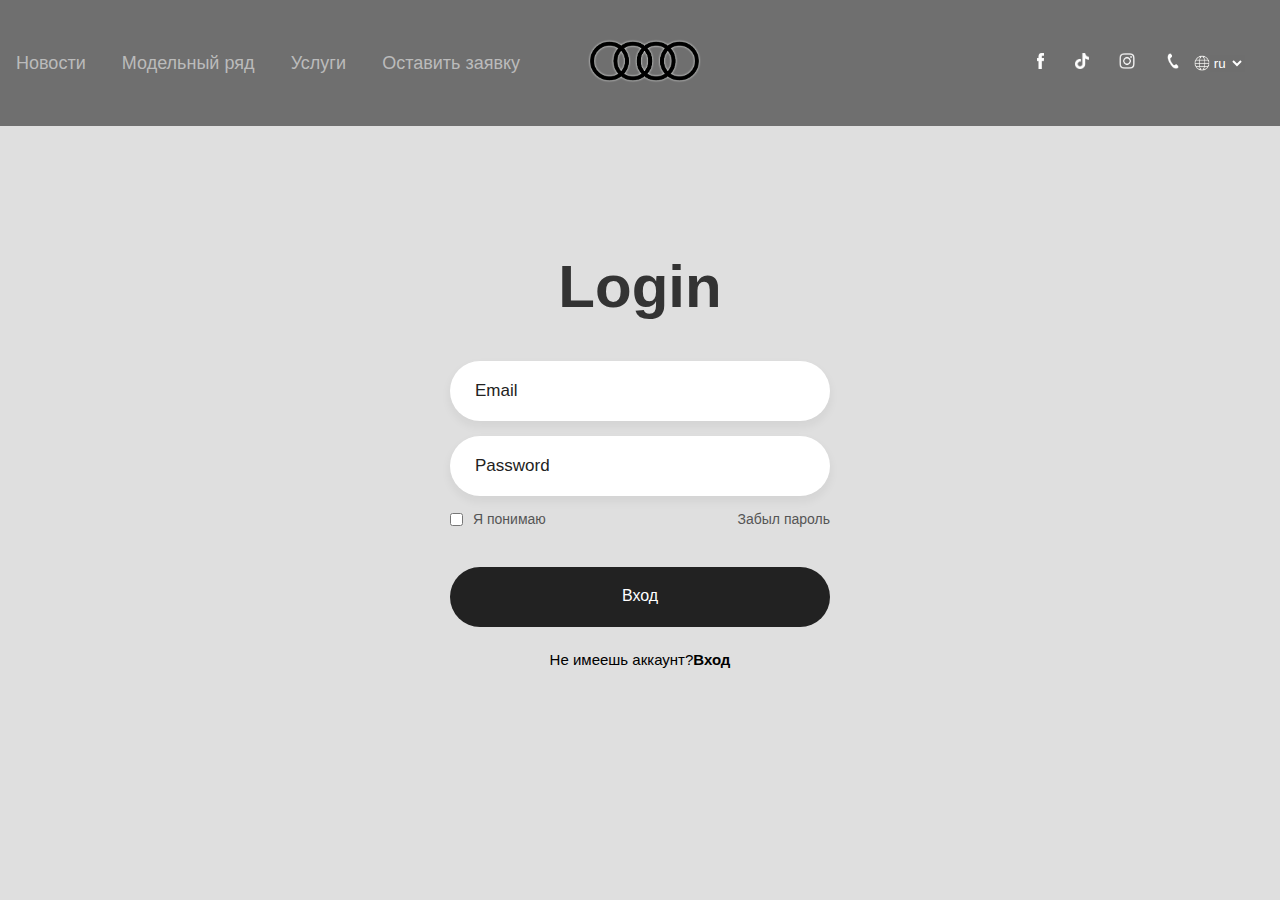
<file: bailan.html>
<!DOCTYPE html>
<html lang="en">
<head>
    <meta charset="UTF-8">
    <meta name="viewport" content="width=device-width, initial-scale=1.0">
    <title>Document</title>
    <link rel="stylesheet" href="bailanys.css">
</head>
<body>
    <header class="head">  
        <nav class="mod">
                <a class="box" href="">Новости</a>
                <a class="box" href="">Модельный ряд</a>
                <a class="box" href="">Услуги</a>
                <a class="box" href="">Оставить заявку</a>
        </nav>
        <a href="">
            <img class="logo" src="img/lofoAudi.png" alt="">
        </a> 
        <nav class="mod2">
            <div class="socialnetwork">
                <a class="box2" href="">
                    <img class="zvon2" src="img/facelogo.png" alt="">
                </a>
                <a class="box2" href="">
                    <img class="zvon2" src="img/ttlogo.png" alt="">
                </a> 
                 <a class="box2" href="">
                    <img class="zvon2" src="img/inslogo.png" alt="">
                </a>
                <a class="box2" href="">
                    <img class="zvon2" src="img/zvon.png" alt="">
                </a> 
                            
            </div>
                <img class="zvon2"  src="img/glob.png" alt="">
                <select class="lan" name="" >
                    <option class="language"  value="">ru</option>
                    <option class="language" value="">kz</option>
                    <option class="language" value="">en</option>
                </select>
        </nav>
    </header>
    <main>
        <div class="login-box">
            <div class="login-header">
                <h1>Login</h1>
            </div>
            <div class="input-box">
                <input type="text" class="input-field" placeholder="Email" >
            </div>
            <div class="input-box">
                <input type="password" class="input-field" placeholder="Password">
            </div>
            <div class="forgot">
                <section>
                    <input type="checkbox" id="check">
                    <label for="check">Я понимаю</label>
                </section>
                <section>
                    <a href="#">Забыл пароль</a>
                </section>
            </div>
            <div class="input-submit">
                <button class="submit-btn"></button>
                <label       for="submit">Вход</label>
            </div>
            <div class="sign-up-link">
                <p>Не имеешь аккаунт?<a href="#">Вход</a></p>
            </div>
        </div>
    </main>
    
</body>
</html>
</file>
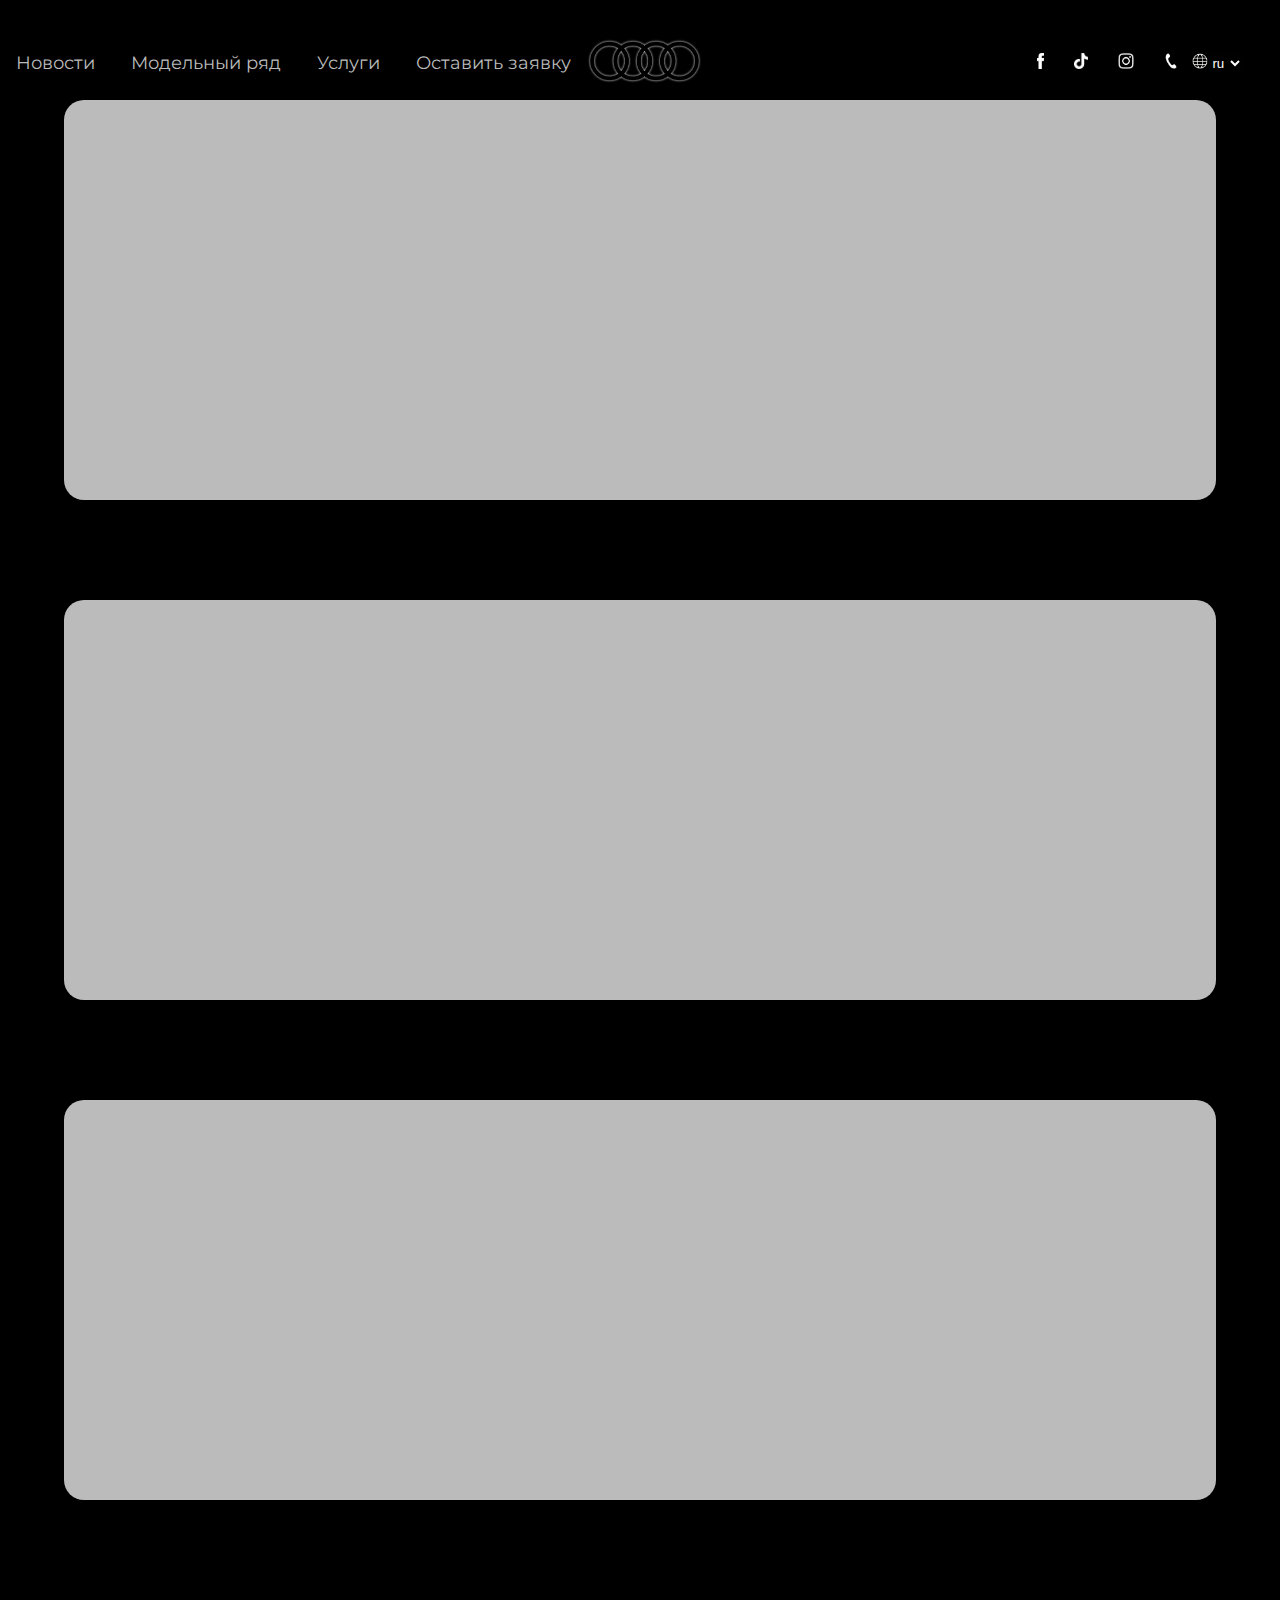
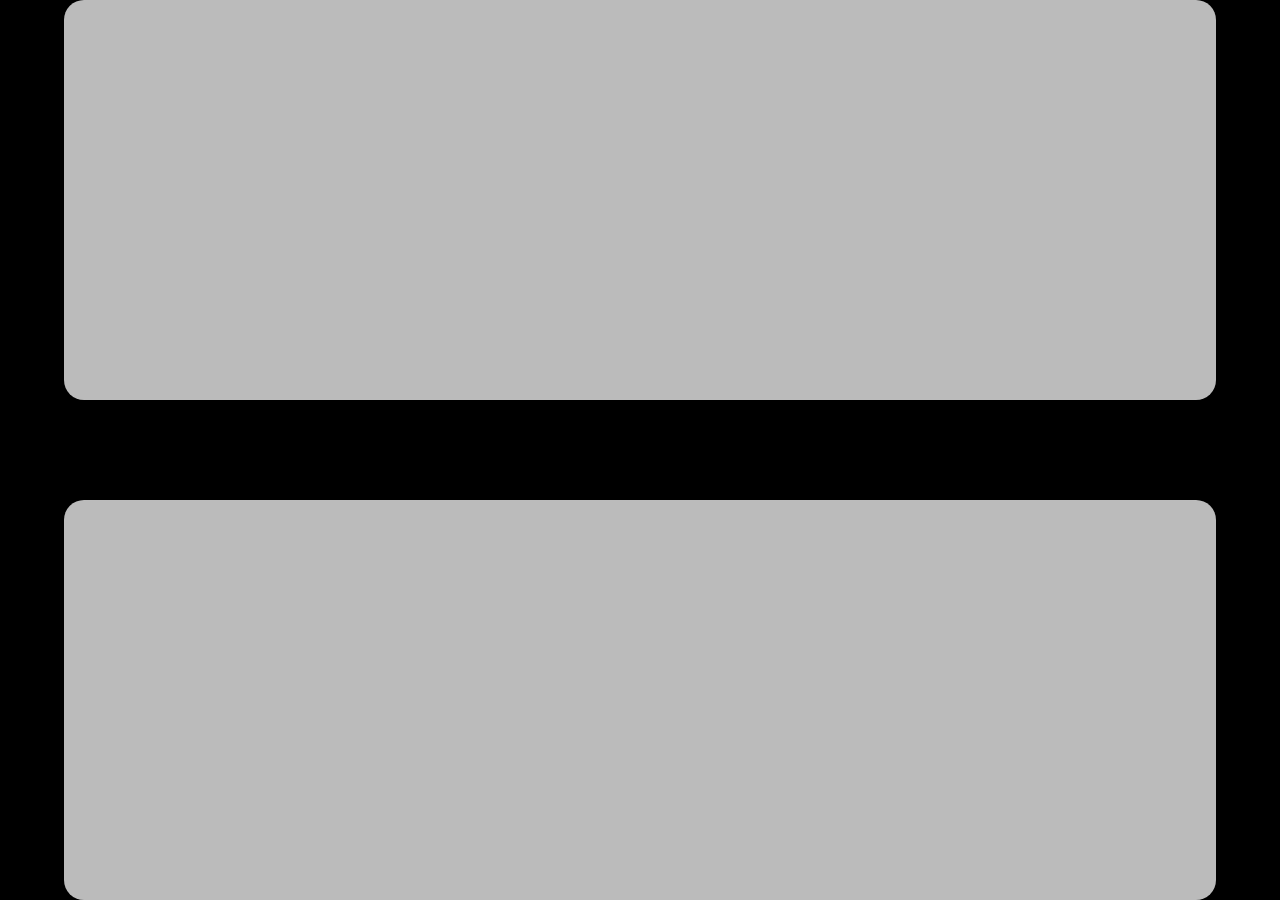
<file: seria.html>
<!DOCTYPE html>
<html lang="en">
<head>
    <meta charset="UTF-8">
    <meta name="viewport" content="width=device-width, initial-scale=1.0">
    <title>seria A</title>
    <link rel="stylesheet" href="seriac.css">
</head>
<body>
    <header class="head">  
        <nav class="mod">
                <a class="box" href="">Новости</a>
                <a class="box" href="">Модельный ряд</a>
                <a class="box" href="">Услуги</a>
                <a class="box" href="">Оставить заявку</a>
        </nav>
        <a href="">
            <img class="logo" src="img/lofoAudi.png" alt="">
        </a> 
        <nav class="mod2">
            <div class="socialnetwork">
                <a class="box2" href="">
                    <img class="zvon2" src="img/facelogo.png" alt="">
                </a>
                <a class="box2" href="">
                    <img class="zvon2" src="img/ttlogo.png" alt="">
                </a> 
                 <a class="box2" href="">
                    <img class="zvon2" src="img/inslogo.png" alt="">
                </a>
                <a class="box2" href="">
                    <img class="zvon2" src="img/zvon.png" alt="">
                </a>               
            </div>
                <img class="zvon2"  src="img/glob.png" alt="">
                <select class="lan" name="" >
                    <option class="language"  value="">ru</option>
                    <option class="language" value="">kz</option>
                    <option class="language" value="">en</option>
                </select>
        </nav>
    </header>
    <main>
        <div class="fon">
        </div>
        <div class="fon">
        </div>
        <div class="fon">
        </div>
        <div class="fon">
        </div>
        <div class="fon">
        </div>
    </main>
</body>
</html>
</file>
<file: bailanys.css>
@import url('https://fonts.googleapis.com/css2?family=Montserrat:ital,wght@0,100..900;1,100..900&display=swap');
*{
    margin: 0;
}
body{
    font-family: "Montserrat", sans-serif;
}

.head{
    display: flex;
    height: 14%;
    width: 100%;
    background-color: rgba(0, 0, 0, 0.5);
    z-index: 10;
    position: absolute;

}

.logo{
    position: absolute;
    top: 29%;
    left: 47%;
    transform: scale(1.3);
    filter: drop-shadow(0px 0px 1px rgb(255, 255, 255));
    height: 3em;
}

.mod{
    align-self: center;
    font-size: 15px;
}
.box{
    margin: 0 1rem;
    text-decoration: none;
    color: rgb(187, 187, 187);
    font-size: 1.2em;

}
.box:hover{
    color: rgb(32, 32, 32);
}
.mod2{
    align-self: center;
    margin-left: 80%;
    position: absolute;
    display: flex;
    align-items: center;
}

.box2{
    margin: 0 0.8em;
    text-decoration: none;
}


.zvon2{
    height: 1em;
}
.lan{
    background-color: rgba(72, 72, 72, 0.01);
    border: none;
    color: white;
}
.language{
    background-color: black;
}



/* main css */


@import url('https://fonts.googleapis.com/css2?family=Poppins:wght@400;500&display=swap');
*{
    margin: 0;
    padding: 0;
    box-sizing: border-box;
    font-family: 'Poppins',sans-serif;
}
main{
    display: flex;
    justify-content: center;
    align-items: center;
    min-height: 100vh;
    background: #dfdfdf;
}
.login-box{
    display: flex;
    justify-content: center;
    flex-direction: column;
    width: 440px;
    height: 480px;
    padding: 30px;
}
.login-header{
    text-align: center;
    margin: 20px 0 40px 0;
    color: #333;
    font-size: 30px;
    font-weight: 600;
}
.input-box .input-field{
    width: 100%;
    height: 60px;
    font-size: 17px;
    padding: 0 25px;
    margin-bottom: 15px;
    border-radius: 30px;
    border: none;
    box-shadow: 0px 5px 10px 1px rgba(0,0,0, 0.05);
    outline: none;
    transition: .3s;
}
::placeholder{
    font-weight: 500;
    color: #222;
}
.input-field:focus{
    width: 105%;
}
.forgot{
    display: flex;
    justify-content: space-between;
    margin-bottom: 40px;
}
section{
    display: flex;
    align-items: center;
    font-size: 14px;
    color: #555;
}
#check{
    margin-right: 10px;
}
a{
    text-decoration: none;
}
a:hover{
    text-decoration: underline;
}
section a{
    color: #555;
}
.input-submit{
    position: relative;
}
.submit-btn{
    width: 100%;
    height: 60px;
    background: #222;
    border: none;
    border-radius: 30px;
    cursor: pointer;
    transition: .3s;
}
.input-submit label{
    position: absolute;
    top: 45%;
    left: 50%;
    color: #fff;
    -webkit-transform: translate(-50%, -50%);
    -ms-transform: translate(-50%, -50%);
    transform: translate(-50%, -50%);
    cursor: pointer;
}
.submit-btn:hover{
    background: #000;
    transform: scale(1.05,1);
}
.sign-up-link{
    text-align: center;
    font-size: 15px;
    margin-top: 20px;
}   
.sign-up-link a{
    color: #000;
    font-weight: 600;
}
</file>
<file: seriac.css>
@import url('https://fonts.googleapis.com/css2?family=Montserrat:ital,wght@0,100..900;1,100..900&display=swap');
*{
    margin: 0;
}
body{
    font-family: "Montserrat", sans-serif;
}

.head{
    display: flex;
    height: 14%;
    width: 100%;
    z-index: 10;
    position: absolute;

}

.logo{
    position: absolute;
    top: 29%;
    left: 47%;
    transform: scale(1.3);
    filter: drop-shadow(0px 0px 1px rgb(255, 255, 255));
    height: 3em;
}

.mod{
    align-self: center;
    font-size: 15px;
}
.box{
    margin: 0 1rem;
    text-decoration: none;
    color: rgb(187, 187, 187);
    font-size: 1.2em;

}
.box:hover{
    color: rgb(255, 255, 255);
}
.mod2{
    align-self: center;
    margin-left: 80%;
    position: absolute;
    display: flex;
    
}

.box2{
    margin: 0 0.8em;
    text-decoration: none;
}


.zvon2{
    height: 1em;
}
.lan{
    background-color: rgba(72, 72, 72, 0.01);
    border: none;
    color: white;
}
.language{
    background-color: black;
}



/* main css */



main{
    position: absolute;
    background-color: black;
    width: 100%;
}

.fon{
    position: relative;
    top: 20%;
    left: 5%;
    border-radius: 20px;
    align-items: center;
    justify-content: center;
    background-color: rgb(187, 187, 187);
    width: 90%;
    height: 400px;
    margin-top: 100px;
}




/* footer css */
</file>
